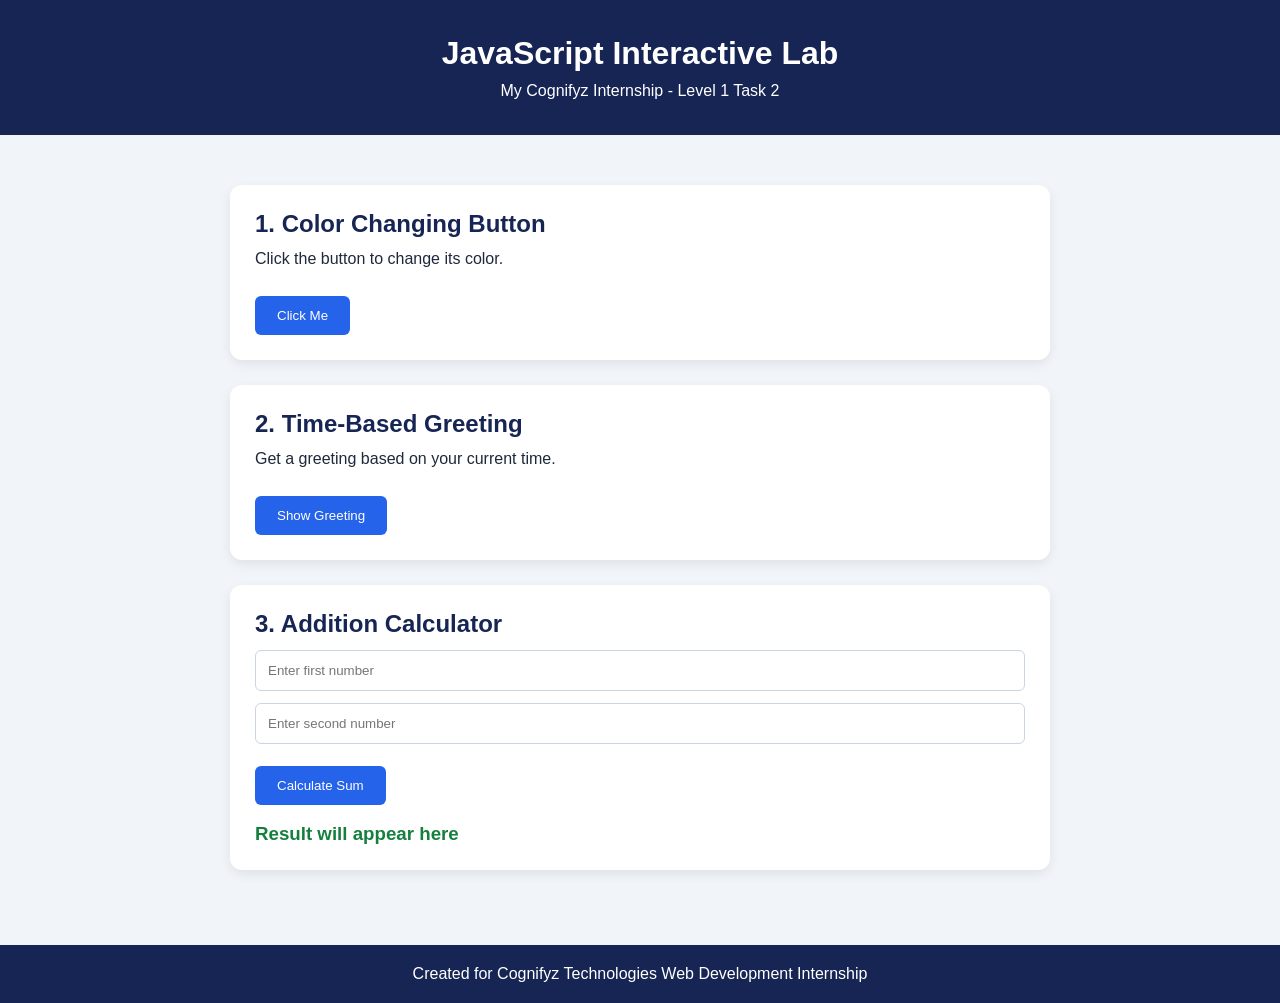
<file: Level-1/Task-2/index.html>
<!DOCTYPE html>
<html lang="en">

<head>
    <meta charset="UTF-8">
    <meta name="viewport" content="width=device-width, initial-scale=1.0">

    <title>JavaScript Interactive Lab</title>

    <link rel="stylesheet" href="style.css">
</head>

<body>

    <header>
        <h1>JavaScript Interactive Lab</h1>
        <p>My Cognifyz Internship - Level 1 Task 2</p>
    </header>

    <main>

        <section class="card">
            <h2>1. Color Changing Button</h2>
            <p>Click the button to change its color.</p>
            <button id="colorButton">Click Me</button>
        </section>

        <section class="card">
            <h2>2. Time-Based Greeting</h2>
            <p>Get a greeting based on your current time.</p>
            <button id="greetingButton">Show Greeting</button>
        </section>

        <section class="card">
            <h2>3. Addition Calculator</h2>

            <input type="number" id="num1" placeholder="Enter first number">

            <input type="number" id="num2" placeholder="Enter second number">

            <button id="calculateButton">Calculate Sum</button>

            <h3 id="result">Result will appear here</h3>
        </section>

    </main>

    <footer>
        <p>Created for Cognifyz Technologies Web Development Internship</p>
    </footer>

    <script src="script.js"></script>

</body>
</html>
</file>
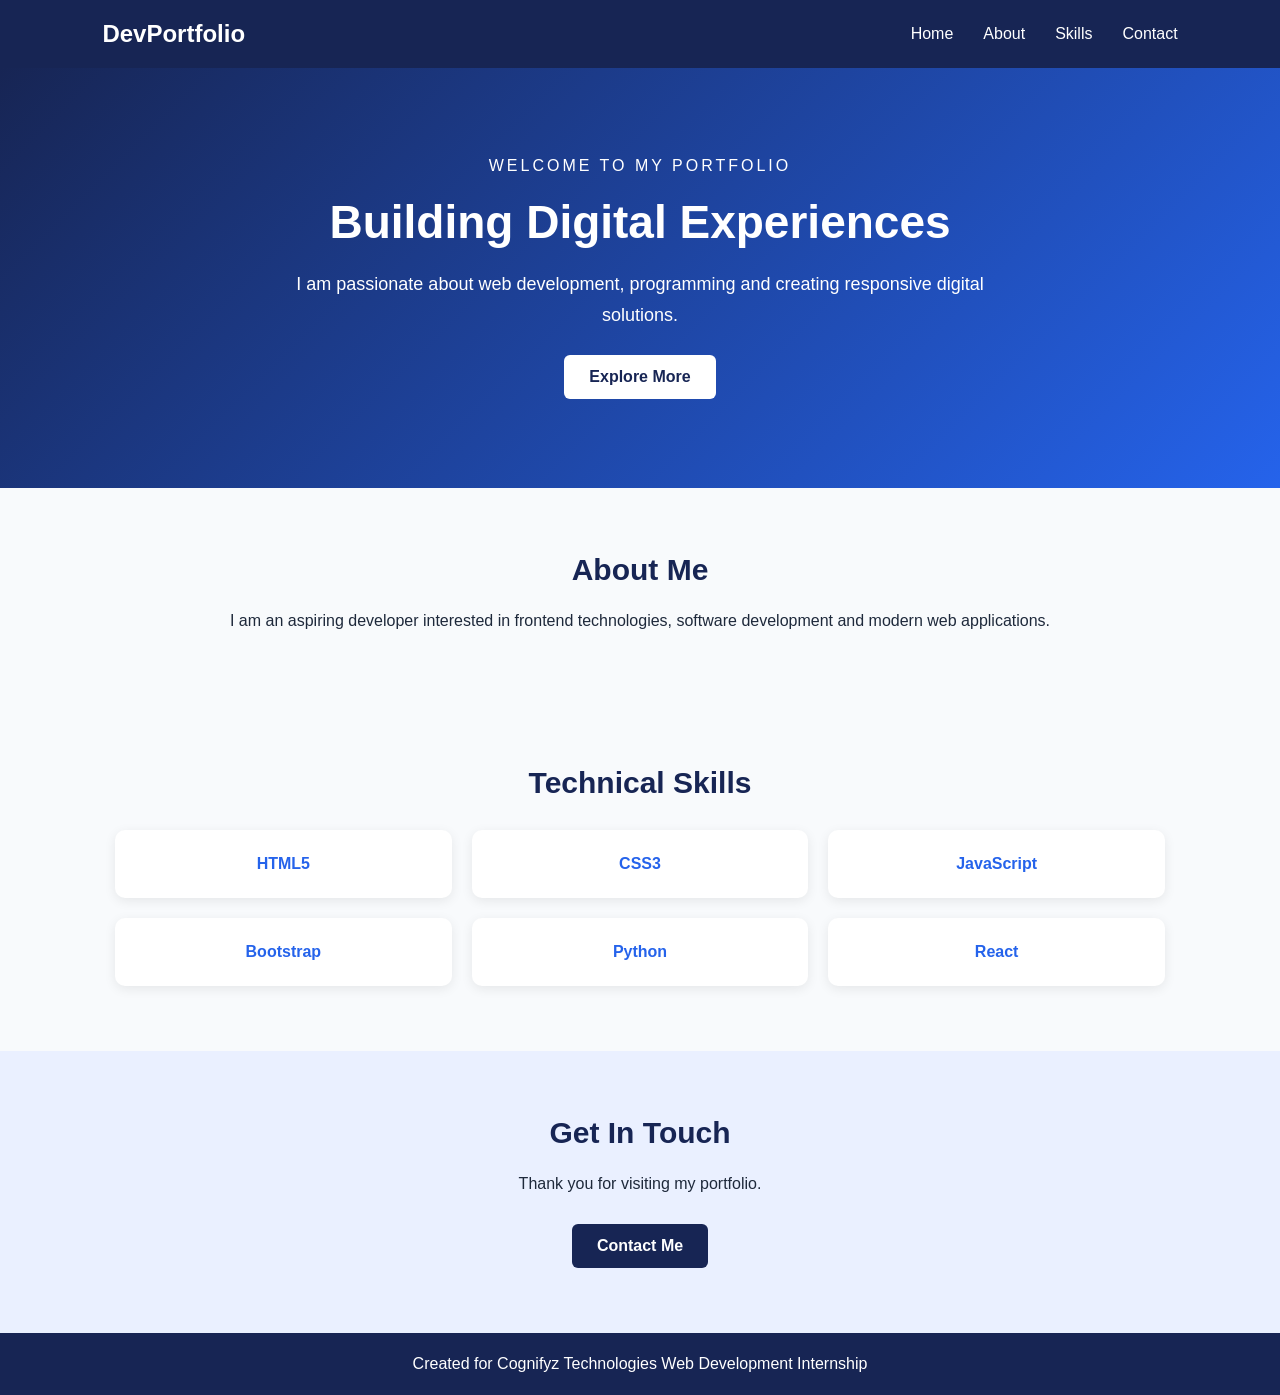
<file: Level-2/Task-2/index.html>
<!DOCTYPE html>
<html lang="en">

<head>
    <meta charset="UTF-8">
    <meta name="viewport" content="width=device-width, initial-scale=1.0">

    <title>Responsive Developer Portfolio</title>

    <link rel="stylesheet" href="style.css">
</head>

<body>

    <!-- Navigation Bar -->
    <nav class="navbar">

        <div class="logo">DevPortfolio</div>

        <button class="menu-toggle" id="menuToggle"
                aria-label="Toggle navigation"
                aria-expanded="false"
                aria-controls="navLinks">
            ☰
        </button>

        <ul class="nav-links" id="navLinks">
            <li><a href="#home">Home</a></li>
            <li><a href="#about">About</a></li>
            <li><a href="#skills">Skills</a></li>
            <li><a href="#contact">Contact</a></li>
        </ul>

    </nav>

    <!-- Hero Section -->
    <section class="hero" id="home">

        <div class="hero-content">
            <p class="tagline">WELCOME TO MY PORTFOLIO</p>

            <h1>Building Digital Experiences</h1>

            <p>
                I am passionate about web development,
                programming and creating responsive
                digital solutions.
            </p>

            <a href="#about" class="hero-button">Explore More</a>
        </div>

    </section>

    <!-- About Section -->
    <section class="section" id="about">

        <h2>About Me</h2>

        <p>
            I am an aspiring developer interested in
            frontend technologies, software development
            and modern web applications.
        </p>

    </section>

    <!-- Skills Section -->
    <section class="section skills-section" id="skills">

        <h2>Technical Skills</h2>

        <div class="skills-grid">
            <div class="skill">HTML5</div>
            <div class="skill">CSS3</div>
            <div class="skill">JavaScript</div>
            <div class="skill">Bootstrap</div>
            <div class="skill">Python</div>
            <div class="skill">React</div>
        </div>

    </section>

    <!-- Contact Section -->
    <section class="section contact-section" id="contact">

        <h2>Get In Touch</h2>

        <p>Thank you for visiting my portfolio.</p>

        <a href="mailto:contact@example.com" class="contact-button">
            Contact Me
        </a>

    </section>

    <footer>
        <p>
            Created for Cognifyz Technologies Web Development Internship
        </p>
    </footer>

    <script src="script.js"></script>

</body>
</html>
</file>
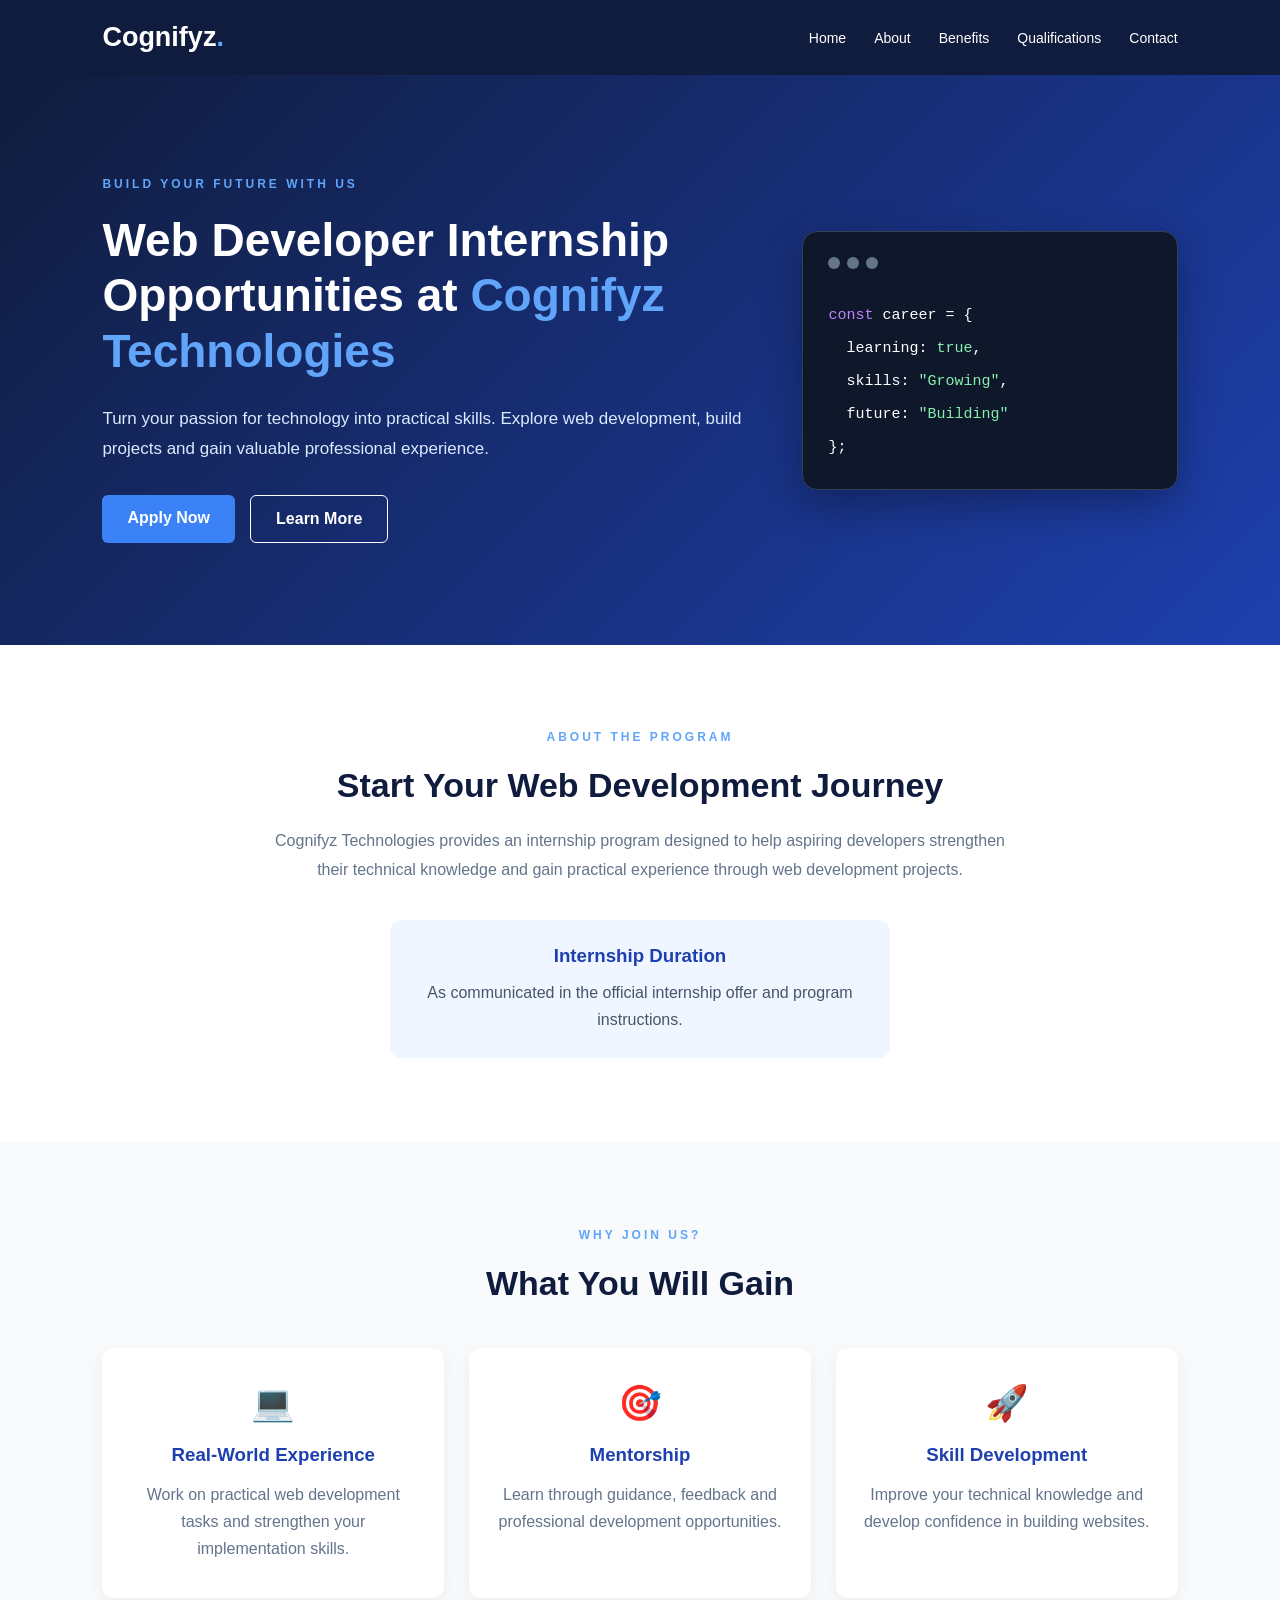
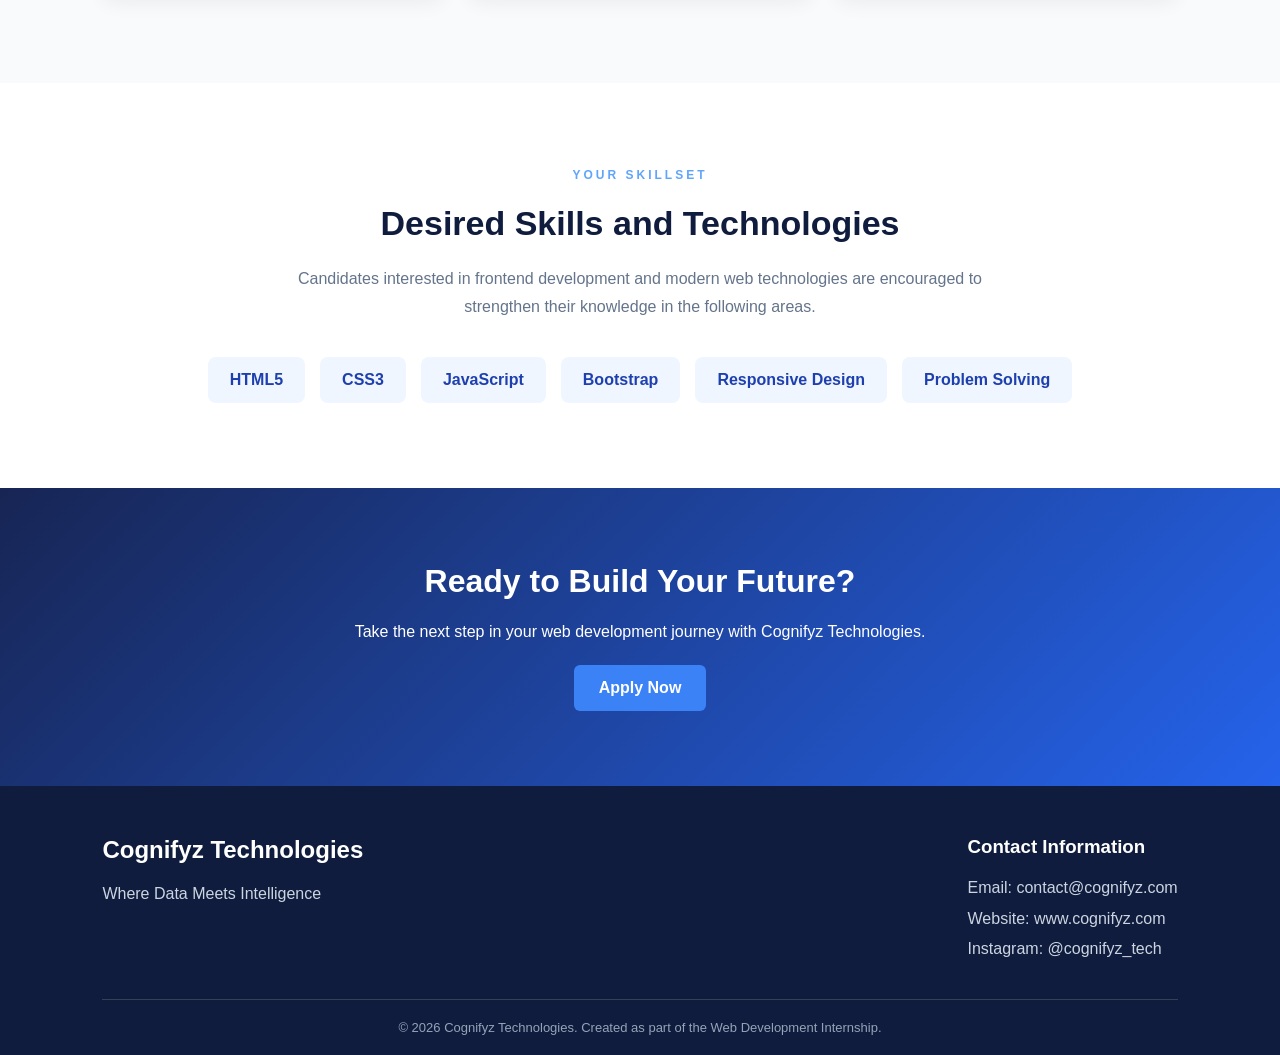
<file: Level-3/Task-2/index.html>
<!DOCTYPE html>
<html lang="en">

<head>
    <meta charset="UTF-8">
    <meta name="viewport" content="width=device-width, initial-scale=1.0">

    <title>Web Developer Internship | Cognifyz Technologies</title>

    <link rel="stylesheet" href="style.css">
</head>

<body>

    <!-- Navigation -->
    <nav class="navbar">

        <div class="logo">
            Cognifyz<span>.</span>
        </div>

        <ul class="nav-links" id="navLinks">
            <li><a href="#home">Home</a></li>
            <li><a href="#about">About</a></li>
            <li><a href="#benefits">Benefits</a></li>
            <li><a href="#qualifications">Qualifications</a></li>
            <li><a href="#contact">Contact</a></li>
        </ul>

        <button class="menu-toggle" id="menuToggle"
                aria-label="Toggle navigation"
                aria-expanded="false"
                aria-controls="navLinks">☰</button>

    </nav>

    <!-- Hero Section -->
    <section class="hero" id="home">

        <div class="hero-content">

            <p class="eyebrow">BUILD YOUR FUTURE WITH US</p>

            <h1>
                Web Developer Internship
                Opportunities at
                <span>Cognifyz Technologies</span>
            </h1>

            <p class="hero-description">
                Turn your passion for technology into practical skills.
                Explore web development, build projects and gain
                valuable professional experience.
            </p>

            <div class="hero-buttons">
                <a href="#contact" class="primary-btn">Apply Now</a>
                <a href="#about" class="secondary-btn">Learn More</a>
            </div>

        </div>

        <div class="hero-visual">
            <div class="visual-card">
                <div class="code-header">
                    <span></span>
                    <span></span>
                    <span></span>
                </div>

                <div class="code-content">
                    <p><span class="code-purple">const</span> career = {</p>
                    <p>&nbsp;&nbsp;learning: <span class="code-green">true</span>,</p>
                    <p>&nbsp;&nbsp;skills: <span class="code-green">"Growing"</span>,</p>
                    <p>&nbsp;&nbsp;future: <span class="code-green">"Building"</span></p>
                    <p>};</p>
                </div>
            </div>
        </div>

    </section>

    <!-- About Section -->
    <section class="about section" id="about">

        <p class="section-label">ABOUT THE PROGRAM</p>

        <h2>Start Your Web Development Journey</h2>

        <p class="section-description">
            Cognifyz Technologies provides an internship program
            designed to help aspiring developers strengthen their
            technical knowledge and gain practical experience
            through web development projects.
        </p>

        <div class="duration-card">
            <h3>Internship Duration</h3>
            <p>
                As communicated in the official internship offer
                and program instructions.
            </p>
        </div>

    </section>

    <!-- Benefits Section -->
    <section class="benefits section" id="benefits">

        <p class="section-label">WHY JOIN US?</p>

        <h2>What You Will Gain</h2>

        <div class="benefit-grid">

            <div class="benefit-card">
                <div class="benefit-icon">💻</div>
                <h3>Real-World Experience</h3>
                <p>
                    Work on practical web development tasks
                    and strengthen your implementation skills.
                </p>
            </div>

            <div class="benefit-card">
                <div class="benefit-icon">🎯</div>
                <h3>Mentorship</h3>
                <p>
                    Learn through guidance, feedback and
                    professional development opportunities.
                </p>
            </div>

            <div class="benefit-card">
                <div class="benefit-icon">🚀</div>
                <h3>Skill Development</h3>
                <p>
                    Improve your technical knowledge and
                    develop confidence in building websites.
                </p>
            </div>

        </div>

    </section>

    <!-- Qualifications Section -->
    <section class="qualifications section" id="qualifications">

        <p class="section-label">YOUR SKILLSET</p>

        <h2>Desired Skills and Technologies</h2>

        <p class="section-description">
            Candidates interested in frontend development
            and modern web technologies are encouraged to
            strengthen their knowledge in the following areas.
        </p>

        <div class="skills-list">
            <span>HTML5</span>
            <span>CSS3</span>
            <span>JavaScript</span>
            <span>Bootstrap</span>
            <span>Responsive Design</span>
            <span>Problem Solving</span>
        </div>

    </section>

    <!-- Call To Action -->
    <section class="cta">

        <h2>Ready to Build Your Future?</h2>

        <p>
            Take the next step in your web development journey
            with Cognifyz Technologies.
        </p>

        <a href="mailto:contact@cognifyz.com" class="primary-btn">
            Apply Now
        </a>

    </section>

    <!-- Contact and Footer -->
    <footer id="contact">

        <div class="footer-content">

            <div>
                <h2>Cognifyz Technologies</h2>
                <p>Where Data Meets Intelligence</p>
            </div>

            <div class="contact-details">
                <h3>Contact Information</h3>

                <p>Email: contact@cognifyz.com</p>
                <p>Website: www.cognifyz.com</p>
                <p>Instagram: @cognifyz_tech</p>
            </div>

        </div>

        <div class="footer-bottom">
            <p>
                © 2026 Cognifyz Technologies.
                Created as part of the Web Development Internship.
            </p>
        </div>

    </footer>

    <script src="script.js"></script>

</body>
</html>
</file>
<file: Level-1/Task-2/style.css>
* {
    margin: 0;
    padding: 0;
    box-sizing: border-box;
}

body {
    font-family: Arial, sans-serif;
    background: #f1f5f9;
    color: #1e293b;
}

header {
    background: #172554;
    color: white;
    text-align: center;
    padding: 35px 15px;
}

header h1 {
    margin-bottom: 10px;
}

main {
    max-width: 850px;
    margin: 35px auto;
    padding: 15px;
}

.card {
    background: white;
    padding: 25px;
    margin-bottom: 25px;
    border-radius: 12px;
    box-shadow: 0 4px 12px rgba(0,0,0,0.08);
}

.card h2 {
    color: #172554;
    margin-bottom: 12px;
}

.card p {
    margin-bottom: 18px;
}

button {
    background: #2563eb;
    color: white;
    padding: 12px 22px;
    border: none;
    border-radius: 6px;
    cursor: pointer;
    margin-top: 10px;
}

button:hover {
    opacity: 0.85;
}

input {
    display: block;
    width: 100%;
    padding: 12px;
    margin: 12px 0;
    border: 1px solid #cbd5e1;
    border-radius: 6px;
}

#result {
    margin-top: 18px;
    color: #15803d;
}

footer {
    background: #172554;
    color: white;
    text-align: center;
    padding: 20px;
}
</file>
<file: Level-2/Task-2/style.css>
* {
    margin: 0;
    padding: 0;
    box-sizing: border-box;
}

html {
    scroll-behavior: smooth;
}

body {
    font-family: Arial, sans-serif;
    color: #1e293b;
    background: #f8fafc;
}

/* Navigation */

.navbar {
    background: #172554;
    color: white;
    display: flex;
    justify-content: space-between;
    align-items: center;
    padding: 20px 8%;
    position: relative;
}

.logo {
    font-size: 24px;
    font-weight: bold;
}

.nav-links {
    display: flex;
    list-style: none;
    gap: 30px;
}

.nav-links a {
    text-decoration: none;
    color: white;
    font-weight: 500;
}

.nav-links a:hover {
    color: #93c5fd;
}

.menu-toggle {
    display: none;
    background: transparent;
    color: white;
    border: none;
    font-size: 28px;
    cursor: pointer;
}

/* Hero */

.hero {
    min-height: 420px;
    background: linear-gradient(135deg, #172554, #2563eb);
    color: white;
    display: flex;
    align-items: center;
    justify-content: center;
    text-align: center;
    padding: 60px 20px;
}

.hero-content {
    max-width: 750px;
}

.tagline {
    letter-spacing: 3px;
    margin-bottom: 20px;
}

.hero h1 {
    font-size: 46px;
    margin-bottom: 20px;
}

.hero-content > p:not(.tagline) {
    font-size: 18px;
    line-height: 1.7;
}

.hero-button,
.contact-button {
    display: inline-block;
    margin-top: 25px;
    padding: 13px 25px;
    background: white;
    color: #172554;
    border-radius: 6px;
    text-decoration: none;
    font-weight: bold;
}

/* Sections */

.section {
    max-width: 1000px;
    margin: auto;
    padding: 65px 25px;
    text-align: center;
}

.section h2 {
    color: #172554;
    font-size: 30px;
    margin-bottom: 20px;
}

.section p {
    line-height: 1.8;
}

/* Skills Grid */

.skills-section {
    max-width: 1100px;
}

.skills-grid {
    display: grid;
    grid-template-columns: repeat(3, 1fr);
    gap: 20px;
    margin-top: 30px;
}

.skill {
    background: white;
    padding: 25px;
    border-radius: 10px;
    box-shadow: 0 3px 12px rgba(0,0,0,0.08);
    font-weight: bold;
    color: #2563eb;
}

/* Contact */

.contact-section {
    background: #eaf0ff;
    max-width: none;
}

.contact-button {
    background: #172554;
    color: white;
}

/* Footer */

footer {
    background: #172554;
    color: white;
    text-align: center;
    padding: 22px;
}

/* Tablet */

@media (max-width: 768px) {

    .navbar {
        padding: 18px 5%;
    }

    .hero h1 {
        font-size: 36px;
    }

    .skills-grid {
        grid-template-columns: repeat(2, 1fr);
    }

}

/* Mobile */

@media (max-width: 600px) {

    .navbar {
        flex-wrap: wrap;
    }

    .menu-toggle {
        display: block;
    }

    .nav-links {
        display: none;
        flex-direction: column;
        width: 100%;
        gap: 0;
        padding-top: 15px;
    }

    .nav-links.active {
        display: flex;
    }

    .nav-links li {
        padding: 12px 0;
        border-top: 1px solid #334155;
    }

    .hero {
        min-height: 350px;
    }

    .hero h1 {
        font-size: 29px;
    }

    .hero-content > p:not(.tagline) {
        font-size: 16px;
    }

    .skills-grid {
        grid-template-columns: 1fr;
    }

    .section {
        padding: 45px 20px;
    }

    footer {
        font-size: 13px;
    }
}
</file>
<file: Level-3/Task-2/style.css>
* {
    margin: 0;
    padding: 0;
    box-sizing: border-box;
}

html {
    scroll-behavior: smooth;
}

body {
    font-family: Arial, sans-serif;
    color: #1e293b;
    background: #ffffff;
}

/* Navigation */

.navbar {
    display: flex;
    justify-content: space-between;
    align-items: center;
    padding: 22px 8%;
    background: #101c3d;
    color: white;
}

.logo {
    font-size: 27px;
    font-weight: bold;
}

.logo span {
    color: #60a5fa;
}

.nav-links {
    display: flex;
    list-style: none;
    gap: 28px;
}

.nav-links a {
    color: white;
    text-decoration: none;
    font-size: 14px;
}

.nav-links a:hover {
    color: #60a5fa;
}

.menu-toggle {
    display: none;
    color: white;
    background: transparent;
    border: none;
    font-size: 27px;
    cursor: pointer;
}

/* Hero */

.hero {
    min-height: 570px;
    padding: 80px 8%;
    background: linear-gradient(135deg, #101c3d, #1e40af);
    color: white;
    display: flex;
    align-items: center;
    justify-content: space-between;
    gap: 50px;
}

.hero-content {
    max-width: 650px;
}

.eyebrow,
.section-label {
    color: #60a5fa;
    font-weight: bold;
    letter-spacing: 3px;
    font-size: 12px;
    margin-bottom: 22px;
}

.hero h1 {
    font-size: 46px;
    line-height: 1.2;
    margin-bottom: 25px;
}

.hero h1 span {
    color: #60a5fa;
}

.hero-description {
    font-size: 17px;
    line-height: 1.8;
    color: #dbeafe;
}

.hero-buttons {
    display: flex;
    gap: 15px;
    margin-top: 30px;
    flex-wrap: wrap;
}

.primary-btn,
.secondary-btn {
    display: inline-block;
    padding: 14px 25px;
    border-radius: 6px;
    text-decoration: none;
    font-weight: bold;
}

.primary-btn {
    background: #3b82f6;
    color: white;
}

.primary-btn:hover {
    background: #2563eb;
}

.secondary-btn {
    border: 1px solid white;
    color: white;
}

/* Code Visual */

.hero-visual {
    width: 380px;
    max-width: 100%;
}

.visual-card {
    background: #0f172a;
    border: 1px solid #334155;
    border-radius: 15px;
    padding: 25px;
    box-shadow: 0 15px 40px rgba(0,0,0,0.3);
}

.code-header {
    display: flex;
    gap: 7px;
    margin-bottom: 30px;
}

.code-header span {
    width: 12px;
    height: 12px;
    background: #64748b;
    border-radius: 50%;
}

.code-content {
    font-family: monospace;
    font-size: 15px;
    line-height: 2.2;
    color: white;
}

.code-purple {
    color: #c084fc;
}

.code-green {
    color: #86efac;
}

/* General Sections */

.section {
    padding: 85px 8%;
    text-align: center;
}

.section h2 {
    font-size: 34px;
    color: #101c3d;
    margin-bottom: 22px;
}

.section-description {
    max-width: 750px;
    margin: 0 auto;
    color: #64748b;
    line-height: 1.8;
}

/* About */

.duration-card {
    max-width: 500px;
    margin: 35px auto 0;
    padding: 25px;
    background: #eff6ff;
    border-radius: 12px;
}

.duration-card h3 {
    color: #1e40af;
    margin-bottom: 12px;
}

.duration-card p {
    color: #475569;
    line-height: 1.7;
}

/* Benefits */

.benefits {
    background: #f8fafc;
}

.benefit-grid {
    display: grid;
    grid-template-columns: repeat(3, 1fr);
    gap: 25px;
    margin-top: 45px;
}

.benefit-card {
    padding: 35px 25px;
    background: white;
    border-radius: 12px;
    box-shadow: 0 5px 20px rgba(0,0,0,0.06);
    transition: transform 0.3s;
}

.benefit-card:hover {
    transform: translateY(-8px);
}

.benefit-icon {
    font-size: 35px;
    margin-bottom: 20px;
}

.benefit-card h3 {
    margin-bottom: 15px;
    color: #1e40af;
}

.benefit-card p {
    color: #64748b;
    line-height: 1.7;
}

/* Skills */

.skills-list {
    display: flex;
    justify-content: center;
    gap: 15px;
    flex-wrap: wrap;
    margin-top: 35px;
}

.skills-list span {
    padding: 14px 22px;
    background: #eff6ff;
    color: #1e40af;
    border-radius: 8px;
    font-weight: bold;
}

/* Call to Action */

.cta {
    padding: 75px 20px;
    text-align: center;
    background: linear-gradient(135deg, #172554, #2563eb);
    color: white;
}

.cta h2 {
    font-size: 32px;
    margin-bottom: 18px;
}

.cta p {
    line-height: 1.7;
    margin-bottom: 20px;
}

/* Footer */

footer {
    background: #101c3d;
    color: white;
    padding: 50px 8% 20px;
}

.footer-content {
    display: flex;
    justify-content: space-between;
    gap: 35px;
    flex-wrap: wrap;
    margin-bottom: 35px;
}

.footer-content h2,
.footer-content h3 {
    margin-bottom: 15px;
}

.footer-content p {
    color: #cbd5e1;
    line-height: 1.9;
}

.footer-bottom {
    border-top: 1px solid #334155;
    padding-top: 20px;
    text-align: center;
    font-size: 13px;
    color: #94a3b8;
}

/* Tablet */

@media (max-width: 900px) {

    .hero {
        flex-direction: column;
        text-align: center;
    }

    .hero-buttons {
        justify-content: center;
    }

    .benefit-grid {
        grid-template-columns: repeat(2, 1fr);
    }

}

/* Mobile */

@media (max-width: 650px) {

    .navbar {
        padding: 18px 6%;
        flex-wrap: wrap;
    }

    .menu-toggle {
        display: block;
    }

    .nav-links {
        display: none;
        flex-direction: column;
        width: 100%;
        padding-top: 20px;
        gap: 0;
    }

    .nav-links.active {
        display: flex;
    }

    .nav-links li {
        padding: 13px 0;
        border-top: 1px solid #334155;
    }

    .hero {
        padding: 65px 6%;
    }

    .hero h1 {
        font-size: 32px;
    }

    .hero-description {
        font-size: 15px;
    }

    .section {
        padding: 60px 6%;
    }

    .section h2 {
        font-size: 27px;
    }

    .benefit-grid {
        grid-template-columns: 1fr;
    }

    .hero-visual {
        width: 100%;
    }

    .footer-content {
        flex-direction: column;
    }

}
</file>
